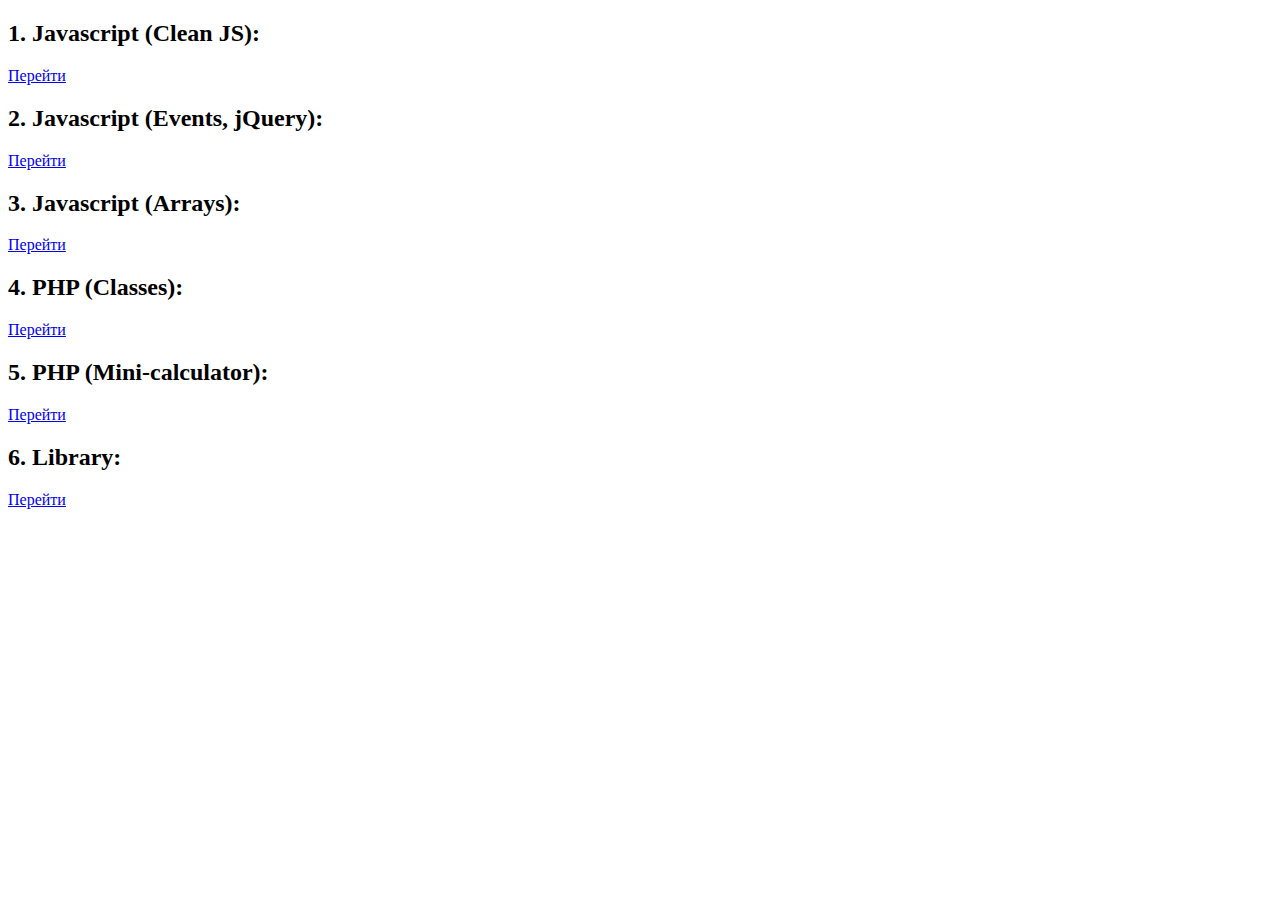
<file: index.html>
<!DOCTYPE html>
<html lang="en">
<head>
    <meta charset="UTF-8">
    <title>Some sources</title>
</head>
<body>
    <h2>1. Javascript (Clean JS):</h2>
    <p><a href="/JS_BtnLoading/index.html">Перейти</a></p>
    <h2>2. Javascript (Events, jQuery):</h2>
    <p><a href="/JS_Events/index.html">Перейти</a></p>
    <h2>3. Javascript (Arrays):</h2>
    <p><a href="/JS_Massives">Перейти</a></p>
    <h2>4. PHP (Classes):</h2>
    <p><a href="/PHP_source_examples/index.php">Перейти</a></p>
    <h2>5. PHP (Mini-calculator):</h2>
    <p><a href="/PHP_source_examples/calculator.php">Перейти</a></p>
    <h2>6. Library:</h2>
    <p><a href="/JS_Library">Перейти</a></p>
</body>
</html>
</file>
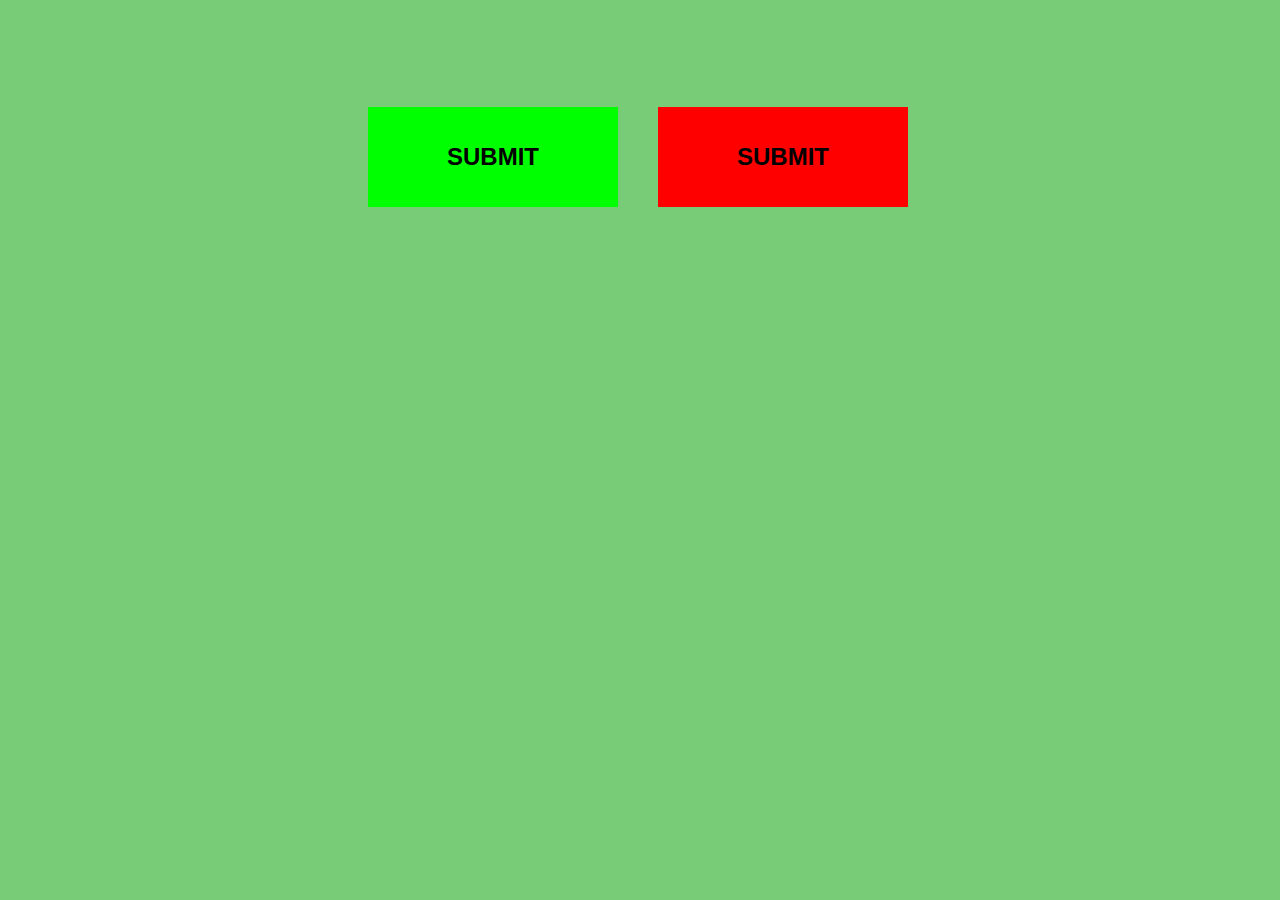
<file: JS_BtnLoading/index.html>
<!DOCTYPE html>
<html lang="en">
<head>
    <meta charset="UTF-8">
    <title>Document</title>
    <link rel="stylesheet" href="style.css">
    <script src="effects.js" defer></script>
</head>
<body>
    <div id="main">
        <div id="progressLt"><button class="btn leftBar" title="SHRINK HORIZONTAL">Submit</button><canvas id="drawLt" width="20" height="20"></canvas></div>
        <div id="progressRt"><button class="btn rightBar" title="SHRINK VERTICAL">Submit</button><canvas id="drawRt" width="20" height="20"></canvas></div>
    </div>
</body>
</html>
</file>
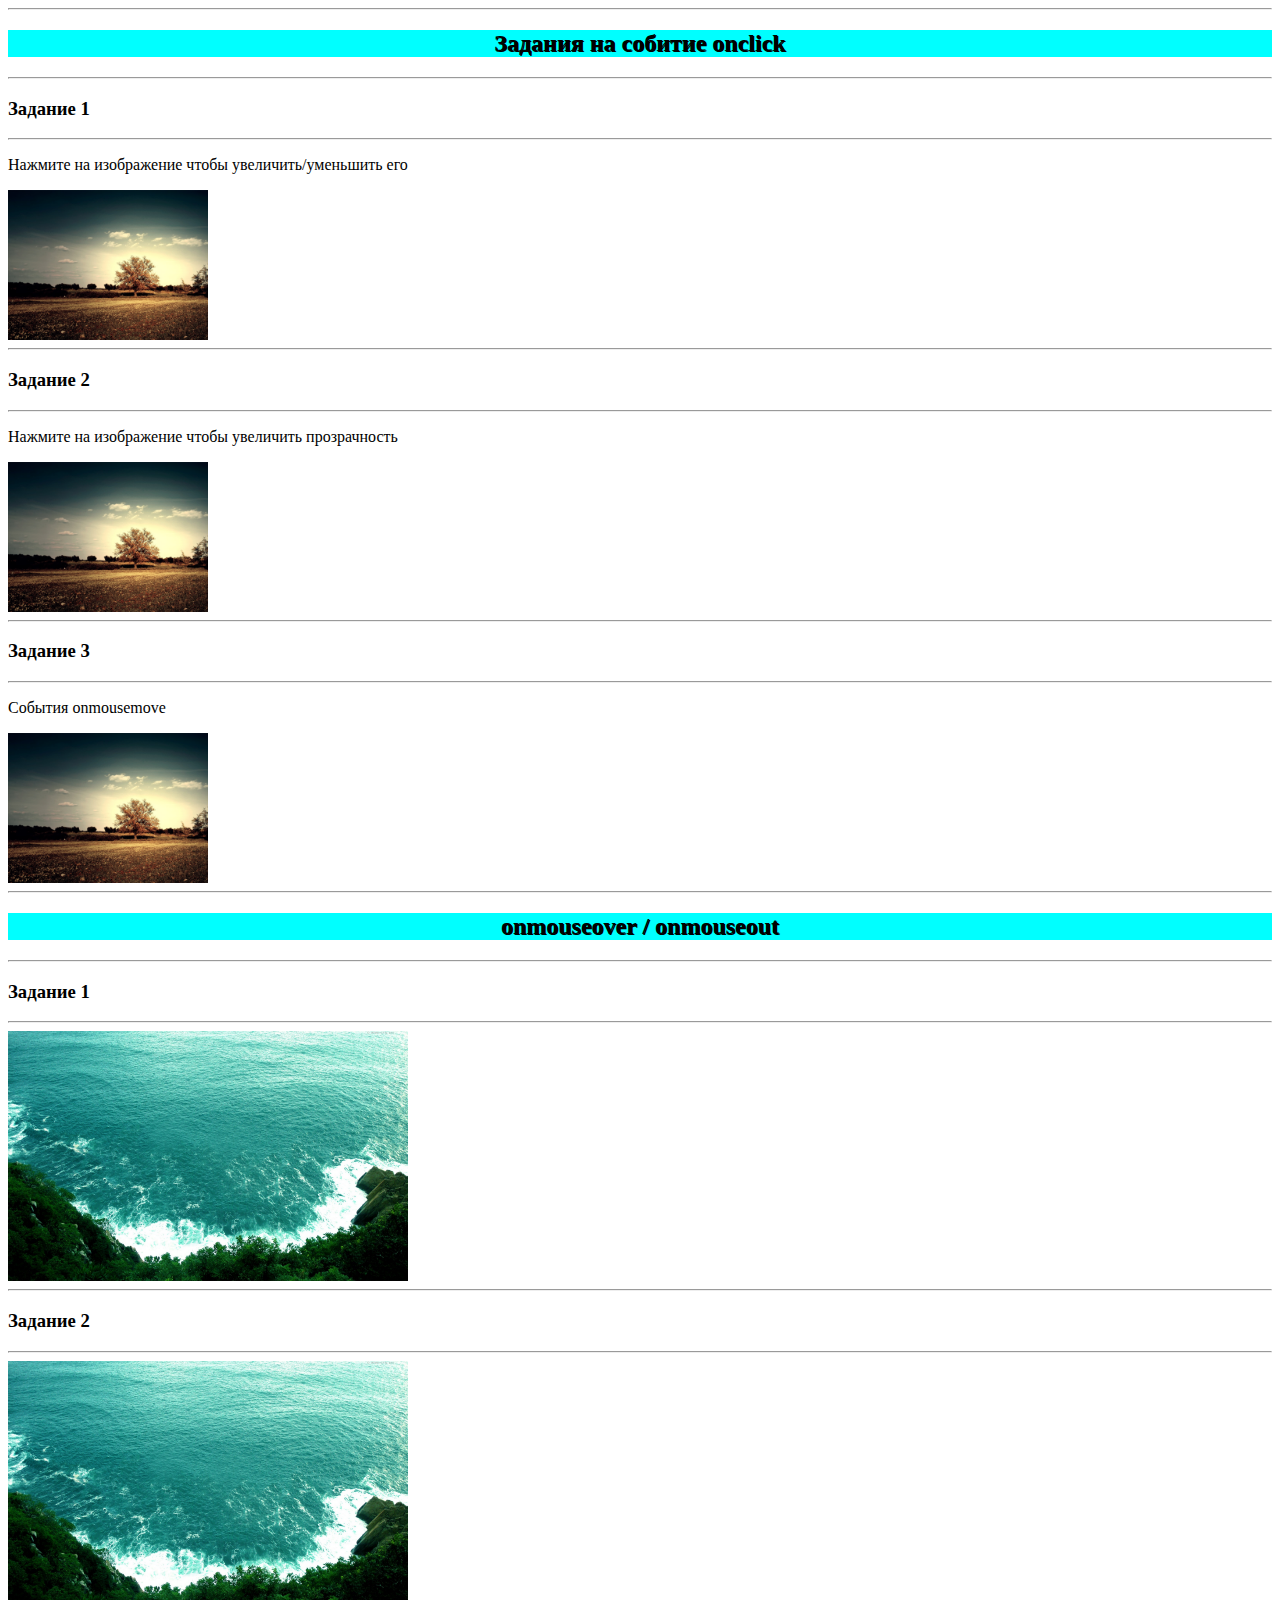
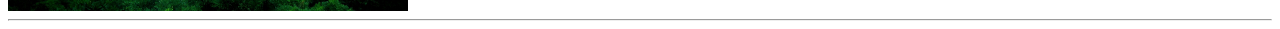
<file: JS_Events/index.html>
<!DOCTYPE html>
<html lang="en">
<head>
    <meta charset="UTF-8">
    <title>События</title>
    <link rel="stylesheet" href="style.css">
    <script src="js/jquery-2.2.3.min.js" defer></script>
    <script src="js/script.js" defer></script>
</head>
<body>
    <hr>
    <h2>Задания на собитие onclick</h2>
    <hr>
    <h3>Задание 1</h3>
    <hr>
    <p>Нажмите на изображение чтобы увеличить/уменьшить его</p>
    <div class="img1">
        <div class="image" alt="Изображение"></div>
    </div>
    <hr>
    <h3>Задание 2</h3>
    <hr>
    <p>Нажмите на изображение чтобы увеличить прозрачность</p>
    <div class="img2">
        <div class="image" alt="Изображение"></div>
    </div>
    <hr>
    <h3>Задание 3</h3>
    <hr>
    <p>События onmousemove</p>
    <div class="img3">
        <div class="image" alt="Изображение"></div>
    </div>
    <hr>
    <h2>onmouseover / onmouseout</h2>
    <hr>
    <h3>Задание 1</h3>
    <hr>
    <div class="img4">
        <div class="image-task2" alt="Изображение"></div>
    </div>
    <hr>
    <h3>Задание 2</h3>
    <hr>
    <div class="img5">
        <div class="image-task2" alt="Изображение"></div>
    </div>
    <hr>
</body>
</html>
</file>
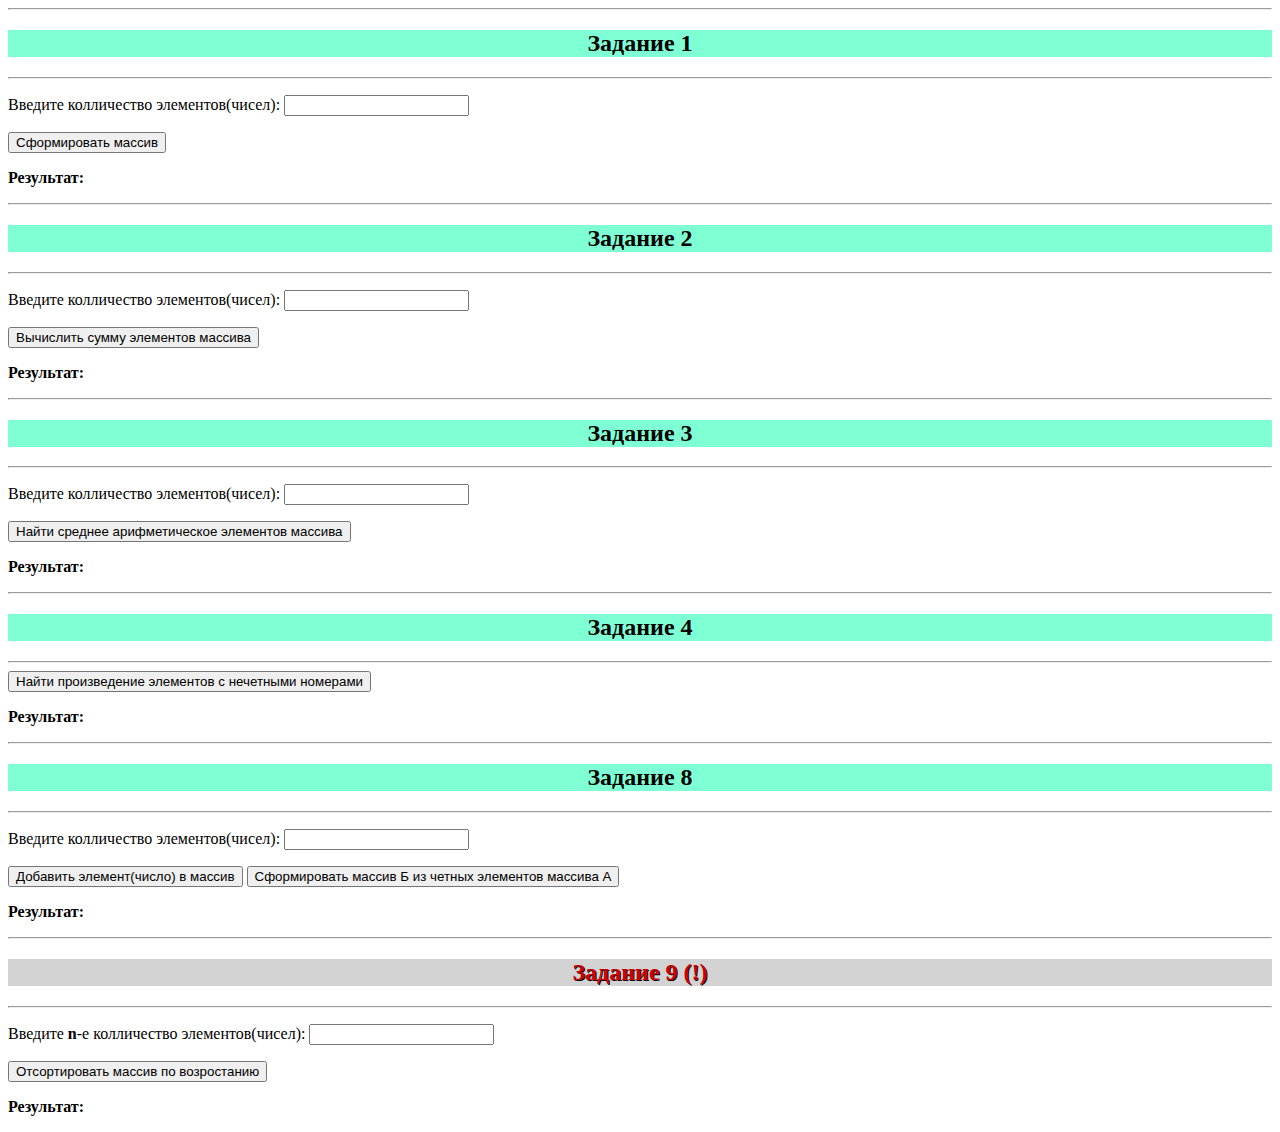
<file: JS_Massives/index.html>
<!DOCTYPE html>
<html lang="en">
<head>
    <meta charset="UTF-8">
    <title>Document</title>
    <script src="js.js" defer></script>
    <style>
        .cr {
            text-align: center;
            background-color: #7fffd4;
        }
        .cr ~ .high {
            color: #ce0000;
            text-shadow: 1px 1px 0 #000000;
            background-color: #d3d3d3;
        }
    </style>
</head>
<body>
    <hr>
    <h2 class="cr">Задание 1</h2>
    <hr>
    <p>Введите колличество элементов(чисел): <input type="text" id="task1"></p>
    <button id="btn1">Сформировать массив</button>
    <p id="out1"><b>Результат: </b></p>
    <hr>
    <h2 class="cr">Задание 2</h2>
    <hr>
    <p>Введите колличество элементов(чисел): <input type="text" id="task2"></p>
    <button id="btn2">Вычислить сумму элементов массива</button>
    <p id="out2"><b>Результат: </b></p>
    <hr>
    <h2 class="cr">Задание 3</h2>
    <hr>
    <p>Введите колличество элементов(чисел): <input type="text" id="task3"></p>
    <button id="btn3">Найти среднее арифметическое элементов массива</button>
    <p id="out3"><b>Результат: </b></p>
    <hr>
    <h2 class="cr">Задание 4</h2>
    <hr>
    <button id="btn4">Найти произведение элементов с нечетными номерами</button>
    <p id="out4"><b>Результат: </b></p>
    <hr>
    <h2 class="cr">Задание 8</h2>
    <hr>
    <p>Введите колличество элементов(чисел): <input type="text" id="task8"></p>
    <button id="btnElemAdd">Добавить элемент(число) в массив</button>
    <button id="btn8">Сформировать массив Б из четных элементов массива А</button>
    <p id="out8"><b>Результат: </b></p>
    <hr>
    <h2 class="cr high">Задание 9 (!)</h2>
    <hr>
    <p>Введите <b>n</b>-е колличество элементов(чисел): <input type="text" id="task9"></p>
    <button id="btn9">Отсортировать массив по возростанию</button>
    <p id="out9"><b>Результат: </b></p>
</body>
</html>
</file>
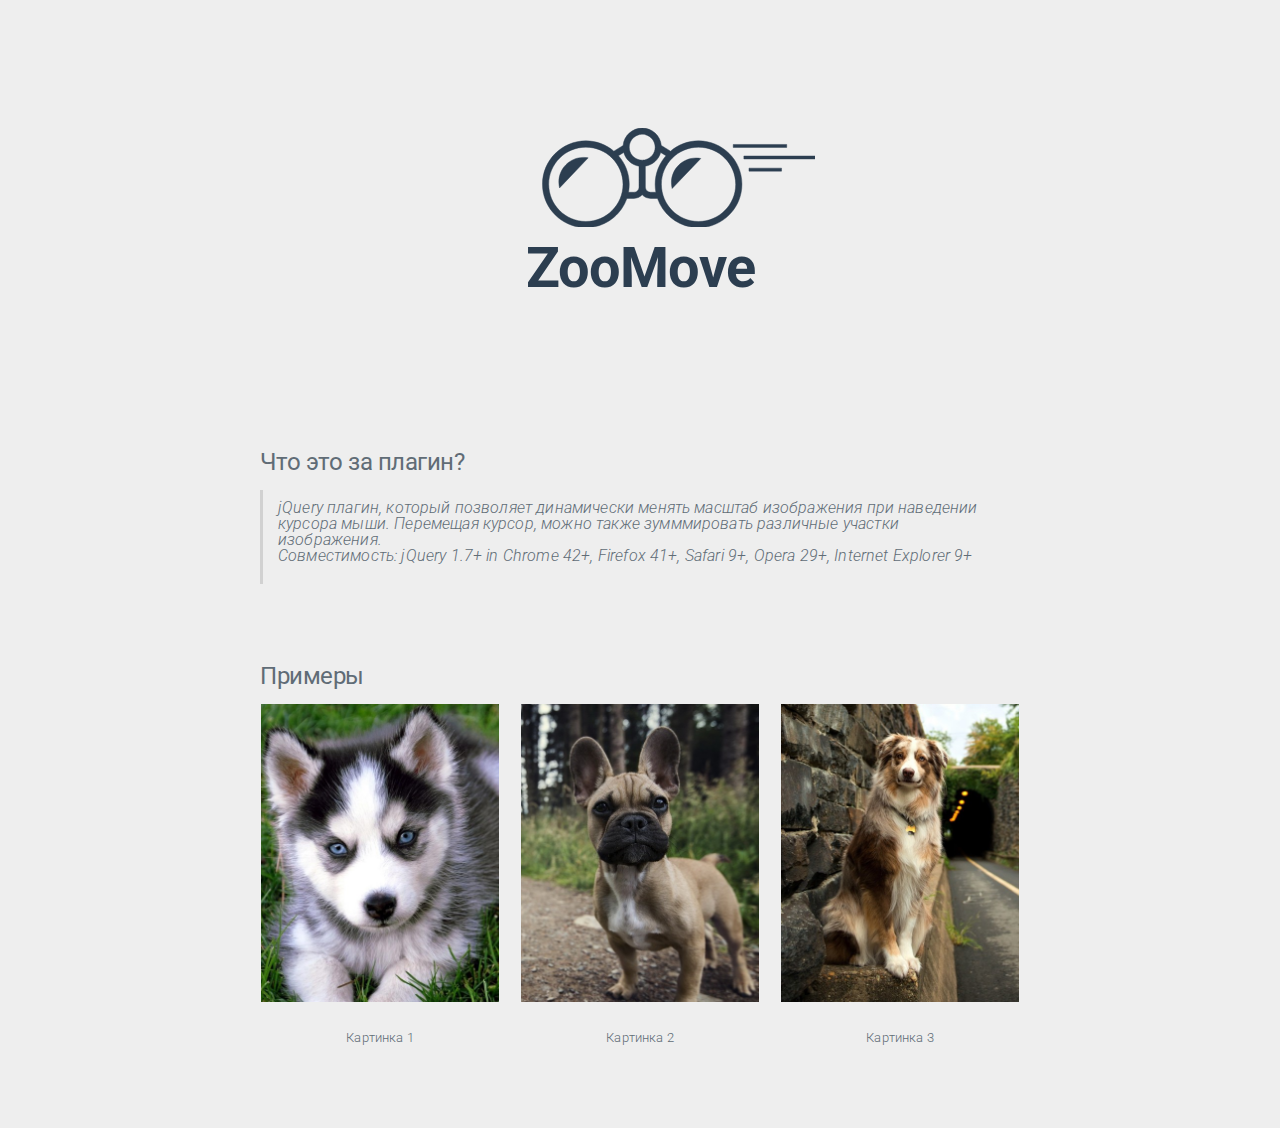
<file: JS_Library/zoomove/index.html>
<!DOCTYPE html>
<html lang="ru">
<head>
	<meta charset="windows-1251">
	<title>ZooMove | pcvector.net</title>
	<link href='https://fonts.googleapis.com/css?family=Roboto:400,300,700&subset=latin,cyrillic' rel='stylesheet' type='text/css'>
	<link rel="stylesheet" href="css/normalize.css">
	<link rel="stylesheet" href="css/milligram.min.css">
	<link rel="stylesheet" href="css/zoomove.min.css">
	<link rel="stylesheet" href="css/style.css">
</head>
<body>

	<main class="wrapper">
		<header class="header">
			<div class="logo">
			    <svg version="1.1" xmlns="http://www.w3.org/2000/svg" xmlns:xlink="http://www.w3.org/1999/xlink" x="0px" y="0px"
			         viewBox="-106 340.8 397.6 113.2" style="enable-background:new -106 340.8 397.6 113.2;" xml:space="preserve">
			    <path class="st0" d="M159.3,355.4c-12.1,0-23.2,4.4-31.8,11.7l-10.5-6.5c-1-11.1-10.4-19.7-21.7-19.7s-20.7,8.7-21.7,19.7l-10.5,6.5
			        c-8.6-7.3-19.7-11.7-31.8-11.7c-27.2,0-49.3,22.1-49.3,49.3s22.1,49.3,49.3,49.3c21.6,0,39.9-13.9,46.6-33.2h7.9
			        c3.7,0,7.1-1.6,9.5-4.1c2.4,2.5,5.8,4.1,9.5,4.1h7.9c6.7,19.3,25.1,33.2,46.6,33.2c27.2,0,49.3-22.1,49.3-49.3
			        C208.7,377.5,186.5,355.4,159.3,355.4z M91.8,348.4L91.8,348.4c0,0,1.8-0.5,3.8-0.5s3.3,0.5,3.3,0.5l0,0c6.4,1.6,11.1,7.4,11.1,14.2
			        s-4.7,12.6-11.1,14.2l0,0c0,0-1.6,0.5-3.6,0.5s-3.6-0.5-3.6-0.5l0,0c-6.4-1.6-11.1-7.4-11.1-14.2S85.4,350,91.8,348.4z M31.3,447
			        c-23.3,0-42.2-18.9-42.2-42.2c0-23.3,18.9-42.2,42.2-42.2s42.2,18.9,42.2,42.2C73.5,428,54.6,447,31.3,447z M85.8,413.8h-6
			        c0.5-2.9,0.8-5.9,0.8-9c0-12.5-4.6-23.8-12.3-32.5l6-3.7c2.3,8.1,9,14.2,17.4,15.6v23.7C91.8,411,89.1,413.8,85.8,413.8z
			         M104.8,413.8c-3.3,0-5.9-2.7-5.9-5.9v-23.7c8.4-1.4,15.2-7.6,17.4-15.6l6,3.7c-7.6,8.7-12.3,20.1-12.3,32.5c0,3.1,0.3,6.1,0.8,9
			        H104.8L104.8,413.8z M159.3,447c-23.3,0-42.2-18.9-42.2-42.2c0-23.3,18.9-42.2,42.2-42.2s42.2,18.9,42.2,42.2
			        C201.6,428,182.6,447,159.3,447z M129.3,409.6c-0.5-2.2-0.8-4.4-0.8-6.8c0-15.4,12.5-27.9,27.9-27.9c1.9,0,3.7,0.2,5.5,0.5
			        L129.3,409.6z M1.4,408.9c-0.5-2.2-0.8-4.4-0.8-6.8c0-15.4,12.5-27.9,27.9-27.9c1.9,0,3.7,0.2,5.5,0.5L1.4,408.9z M198.7,359.5h60.8
			        v3.4h-60.8V359.5z M210.8,372.6h80.8v3.4h-80.8V372.6z M216.6,386.4h37v3.4h-37V386.4z"/>
			    </svg>
			    <h1>ZooMove</h1>
			</div>
		</header>

		<section class="container main">

			<div class="block">
				<h5 class="title">��� ��� �� ������?</h5>
				<blockquote>
					<p><em>
					jQuery ������, ������� ��������� ����������� ������ ������� ����������� ��� ��������� ������� ����. ��������� ������, ����� ����� ������������ ��������� ������� �����������.<br>
					�������������: jQuery 1.7+ in Chrome 42+, Firefox 41+, Safari 9+, Opera 29+, Internet Explorer 9+
					</em></p>
				</blockquote>
			</div>
			
			<div class="block">
				<h5 class="title">�������</h5>
				<div class="row">
					<div class="column">
						<div class="item">
							<figure class="zoo-item" zoo-image="img/1.jpg">��������...</figure>
						</div>
						<small class="text-center">�������� 1</small>
					</div>
					<div class="column">
						<div class="item">
							<figure class="zoo-item" zoo-scale="3" zoo-image="img/2.jpg">��������...</figure>
						</div>
						<small class="text-center">�������� 2</small>
					</div>
					<div class="column">
						<div class="item">
							<figure class="zoo-item" zoo-over="true" zoo-move="false" zoo-image="img/3.jpg">��������...</figure>
						</div>
						<small class="text-center">�������� 3</small>
					</div>
				</div>
			</div>

		</section>
	</main>

	<script src="https://ajax.googleapis.com/ajax/libs/jquery/1.12.4/jquery.min.js"></script>
	<script src="js/zoomove.min.js"></script>
	<script>
		$('.zoo-item').ZooMove({
			cursor: 'true',
			scale: '1.2'
		});
		
	</script>
	
</body>
</html>
</file>
<file: JS_BtnLoading/style.css>
body {
    background-color: #78cc78;
}

#main {
    margin: auto;
    display: block;
    width: 584px;
    height: 300px;
}

#progressLt, #progressRt {
    position: relative;
    display: block;
    max-width: 250px;
    width: 100%;
    float: left;
    margin: 17% 20px 0 20px;
    max-height: 100px;
    height: 100%;
}

#progressLt {
    background-color: #00ff00;
}

#progressRt {
    background-color: #ff0000;
}

#drawLt, #drawRt {
    display: none;
    border-radius: 50%;
    float: right;
    margin-top: 40px;
    margin-right: 10px;
    background-color: #ffff00;
    box-shadow: 1px 1px 1px 1px #4c4c4c, -1px -1px 1px 1px #4c4c4c;
}

.btn {
    position: relative;
    width: inherit;
    height: inherit;
    max-width: inherit;
    max-height: inherit;
    font-size: 150%;
    font-family: 'Georgia', 'Arial', sans-serif;
    background-color: #00ff00;
    border: 0;
    padding: 0;
    text-transform: uppercase;
    font-weight: bold;
}

.btn:hover {
    cursor: pointer;
}

.leftBar, .rightBar {
    position: absolute;
    width: 100%;
    height: 100px;
}
.rightBar {
    background-color: #ff0000;
}

.loaded {
    position: absolute;
    padding-top: 25px;
    font-weight: bold;
    text-align: center;
}

@-webkit-keyframes fadeIn {
  from {
    opacity: 0;
  } to {
    opacity: 1;
  }
}

@keyframes fadeIn {
  from {
    opacity: 0;
  } to {
    opacity: 1;
  }
}

@-webkit-keyframes fadeOut {
  from {
    opacity: 1;
  } to {
    opacity: 0;
  }
}

@keyframes fadeOut {
  from {
    opacity: 1;
  } to {
    opacity: 0;
  }
}

@-webkit-keyframes smallerH {
    from {
        max-height: 100px;
        margin-top: 17%;
    } to {
        max-height: 35px;
        margin-top: 23%;
    }
}

@keyframes smallerH {
    from {
        max-height: 100px;
        margin-top: 17%;
    } to {
        max-height: 35px;
        margin-top: 23%;
    }
}

@-webkit-keyframes biggerH {
    from {
        max-height: 35px;
        margin-top: 23%;
    } to {
        max-height: 100px;
        margin-top: 17%;
    }
}

@keyframes biggerH {
    from {
        max-height: 35px;
        margin-top: 23%;
    } to {
        max-height: 100px;
        margin-top: 17%;
    }
}

@-webkit-keyframes biggerW {
    from {
        max-width: 35px;
        margin-left: 20%;
    } to {
        max-width: 250px;
        margin-left: 3.5%;
    }
}

@keyframes biggerW {
    from {
        max-width: 35px;
        margin-left: 20%;
    } to {
        max-width: 250px;
        margin-left: 3.5%;
    }
}

@-webkit-keyframes smallerW {
    from {
        max-width: 250px;
        margin-left: 3.5%;
    } to {
        max-width: 35px;
        margin-left: 20%;
    }
}

@keyframes smallerW {
    from {
        max-width: 250px;
        margin-left: 3.5%;
    } to {
        max-width: 35px;
        margin-left: 20%;
    }
}
</file>
<file: JS_Events/style.css>
.image, .image-task2,
.img1, img2, img3, img4, img5 {
    display: block;
}

h2 {
    background-color: #00ffff;
    text-shadow: 1px 1px 0 #000000;
    text-align: center;
}

.image {
    width: 200px;
    height: 150px;
    background-image: url(images/Tree_1366x768.jpg);
    background-size: cover;
}

.image-task2 {
    width: 400px;
    height: 250px;
    background-image: url(images/Serenity_1600x1000.jpg);
    background-size: cover;
}

.imgactive {
    width: 800px;
    height: 600px;
    margin: auto;
}
</file>
<file: JS_Library/zoomove/css/zoomove.min.css>
/*!
 * ZooMove v1.0.0
 * http://thompsonemerson.github.io/zoomove
 *
 * Copyright (c) 2016, Emerson Thompson
 * Licensed http://thompsonemerson.mit-license.org
*/


.zoo-item{position:absolute;width:100%;height:100%;overflow:hidden;transition:all 150ms linear;display:flex;align-items:center;justify-content:center}.zoo-item .zoo-img{position:absolute;top:0;left:0;width:100%;height:100%;background-repeat:no-repeat;background-position:center;background-size:cover;transition:transform 0.5s ease-out}
</file>
<file: JS_Library/zoomove/css/style.css>
/* Reset
/ ============================== */
*,:after,:before{
	box-sizing:border-box
}
html,
body {
 	font-family: "Roboto", sans-serif;
	background: #EEEEEE;
}
a {
	color: #2c3e50;
}
.container {
	max-width: 800px;
}
/* Header
/ ============================== */
.header {
	position: relative;
	display: flex;
	justify-content: center;
	align-items: center;
	flex-direction: column;
	height: 50vh;
	z-index: 100;
}
	.header .logo {
		position: relative;
		display: block;
		width: 350px;
		max-width: 100%;
		z-index: 1;
	}
		.header .logo svg {
			width: 100%;
		}
			.header .logo svg path {
				fill: #2c3e50;
				stroke: #2c3e50;
				stroke-miterlimit: 10;
				stroke-width: 0.5px;
				stroke-dasharray: 2064;
				animation: 7s zooAnime forwards;
			}

		.header .logo h1 {
			position: relative;
			font-weight: 700;
			font-size: 3.5em;
			text-align: center;
			color: #2c3e50;
			animation: 7s textAnime forwards;
		}
			.header .logo h1 small {
				position: absolute;
				bottom: 0;
				margin: 0 0 -7px -35px;
				font-weight: 300;
				font-size: 0.25em;
				color: rgba(44, 62, 80, 0.7);
			}

@keyframes zooAnime {
	0% {
		fill-opacity: 0;
		stroke-dashoffset: 2064;
	}
	20% {
		fill-opacity: 0;
		stroke: #2c3e50;
	}
	100% {
		fill-opacity: 1;
		stroke-dashoffset: 0;
	}
}
@keyframes textAnime {
	0% {
		opacity: 0;
	}
	20% {
		opacity: 0;
	}
	100% {
		opacity: 1;
	}
}

/* Main
/ ============================== */
.main .block {
	margin-bottom: 80px;
}
	.main .block .title {
		margin-bottom: 15px;
		line-height: 1;
		font-weight: 400;
	}
	.main .block p {
		margin-bottom: 10px;
		line-height: 1;
	}

.main .text-center {
	display: block;
	text-align: center;
}


.item {
	position: relative;
	width: 100%;
	height: 300px;
	margin-bottom: 25px;
}
.item .zoo-item {
	border: 1px solid #EEEEEE;
	margin: 0;
}
</file>
